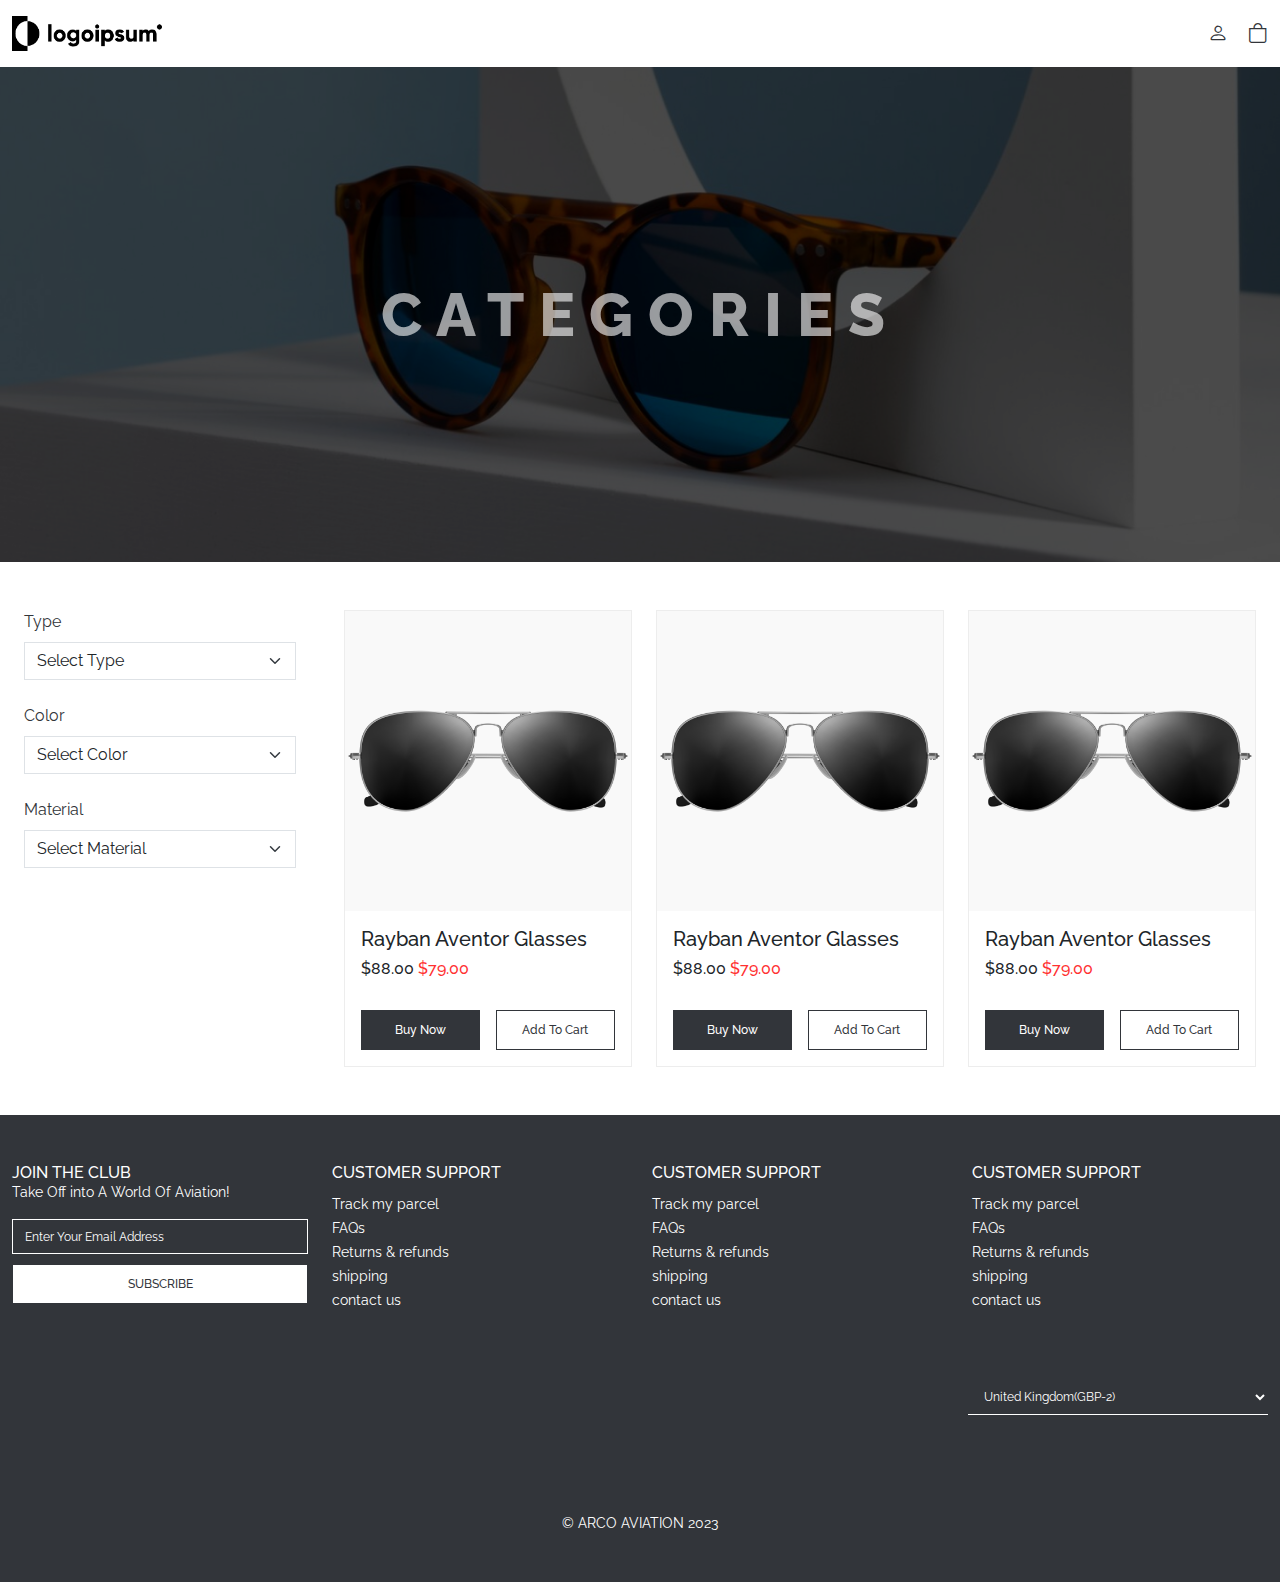
<file: category.html>
<!DOCTYPE html>
<html lang="en">
  <head>
    <meta charset="UTF-8" />
    <meta name="viewport" content="width=device-width, initial-scale=1.0" />
    <title>Template</title>

    <!-- CSS files -->
    <link
      href="https://cdn.jsdelivr.net/npm/bootstrap@5.3.3/dist/css/bootstrap.min.css"
      rel="stylesheet"
      integrity="sha384-QWTKZyjpPEjISv5WaRU9OFeRpok6YctnYmDr5pNlyT2bRjXh0JMhjY6hW+ALEwIH"
      crossorigin="anonymous"
    />
    <link
      rel="stylesheet"
      href="https://cdn.jsdelivr.net/npm/swiper@11/swiper-bundle.min.css"
    />
    <link rel="stylesheet" href="assets/css/style.css" />
  </head>
  <body>
    <header class="py-3">
      <div class="container">
        <div class="inner d-flex">
          <div class="logo">
            <a href="">
              <img src="assets/images/logo.png" alt="" />
            </a>
          </div>
          <div class="header-cta-wrapper d-flex align-items-center ms-auto">
            <a href="#" class="profile">
              <i class="bi bi-person"></i>
            </a>
            <a href="#" class="cart">
              <i class="bi bi-bag"></i>
            </a>
          </div>
        </div>
      </div>
    </header>

    <div class="hero">
      <div class="container">
        <div class="inner">
          <h1>Categories</h1>
        </div>
      </div>
    </div>

    <div class="categories py-5">
      <div class="container gx-5">
        <div class="inner row g-5">
          <div class="col-lg-3">
            <div class="filters">
              <div class="form-group mb-4">
                <label class="form-label text-bold">Type</label>
                <select class="form-select">
                  <option value="">Select Type</option>
                  <option value="1">Most Popular</option>
                  <option value="2">New Arrival</option>
                  <option value="3">Hot Deals</option>
                  <option value="4">Men</option>
                  <option value="5">Women</option>
                  <option value="6">Kids</option>
                  <option value="7">Premium Collection</option>
                </select>
              </div>
              <div class="form-group mb-4">
                <label class="form-label">Color</label>
                <select class="form-select">
                  <option value="">Select Color</option>
                  <option value="1">Red</option>
                  <option value="2">Green</option>
                  <option value="3">Blue</option>
                </select>
              </div>
              <div class="form-group">
                <label class="form-label">Material</label>
                <select class="form-select">
                  <option value="">Select Material</option>
                  <option value="1">1</option>
                  <option value="2">2</option>
                  <option value="3">3</option>
                </select>
              </div>
            </div>
          </div>
          <div class="col-lg-9">
            <div class="row category-cards gy-5">
              <div class="col-xl-4 col-sm-6">
                <div class="card rounded-0">
                  <div class="card-image">
                    <img
                      src="assets/images/sunglasses-1.png"
                      class="card-img-top"
                      alt="..."
                    />
                  </div>
                  <div class="card-body">
                    <h5 class="card-title mb-2">Rayban Aventor Glasses</h5>
                    <h6>$88.00 <span class="fill-red">$79.00</span></h6>
                    <div class="cta-wrapper row gx-3 gy-2 mt-4">
                      <div class="col-md-6">
                        <a href="#" class="btn">Buy Now</a>
                      </div>
                      <div class="col-md-6">
                        <a href="#" class="btn outlined">Add To Cart</a>
                      </div>
                    </div>
                  </div>
                </div>
              </div>
              <div class="col-xl-4 col-sm-6">
                <div class="card rounded-0">
                  <div class="card-image">
                    <img
                      src="assets/images/sunglasses-1.png"
                      class="card-img-top"
                      alt="..."
                    />
                  </div>
                  <div class="card-body">
                    <h5 class="card-title mb-2">Rayban Aventor Glasses</h5>
                    <h6>$88.00 <span class="fill-red">$79.00</span></h6>
                    <div class="cta-wrapper row gx-3 gy-2 mt-4">
                      <div class="col-md-6">
                        <a href="#" class="btn">Buy Now</a>
                      </div>
                      <div class="col-md-6">
                        <a href="#" class="btn outlined">Add To Cart</a>
                      </div>
                    </div>
                  </div>
                </div>
              </div>
              <div class="col-xl-4 col-sm-6">
                <div class="card rounded-0">
                  <div class="card-image">
                    <img
                      src="assets/images/sunglasses-1.png"
                      class="card-img-top"
                      alt="..."
                    />
                  </div>
                  <div class="card-body">
                    <h5 class="card-title mb-2">Rayban Aventor Glasses</h5>
                    <h6>$88.00 <span class="fill-red">$79.00</span></h6>
                    <div class="cta-wrapper row gx-3 gy-2 mt-4">
                      <div class="col-md-6">
                        <a href="#" class="btn">Buy Now</a>
                      </div>
                      <div class="col-md-6">
                        <a href="#" class="btn outlined">Add To Cart</a>
                      </div>
                    </div>
                  </div>
                </div>
              </div>
            </div>
          </div>
        </div>
      </div>
    </div>

    <footer>
      <div class="container">
        <div class="inner py-5">
          <div class="row gy-5">
            <div class="col-lg-3 col-md-6">
              <div class="newsletter">
                <h6 class="text-uppercase text-white">join the club</h6>
                <p class="text-white">Take Off into A World Of Aviation!</p>
                <form action="" class="mt-2">
                  <input
                    type="email"
                    class="form-control"
                    placeholder="Enter Your Email Address"
                  />
                  <input type="button" class="btn" value="SUBSCRIBE" />
                </form>
              </div>
            </div>
            <div class="col-lg-3 col-md-6">
              <div class="footer-menu">
                <h6 class="text-uppercase text-white">customer support</h6>
                <ul>
                  <li><a href="">Track my parcel</a></li>
                  <li><a href="">FAQs</a></li>
                  <li><a href="">Returns & refunds</a></li>
                  <li><a href="">shipping</a></li>
                  <li><a href="">contact us</a></li>
                </ul>
              </div>
            </div>
            <div class="col-lg-3 col-md-6">
              <div class="footer-menu">
                <h6 class="text-uppercase text-white">customer support</h6>
                <ul>
                  <li><a href="">Track my parcel</a></li>
                  <li><a href="">FAQs</a></li>
                  <li><a href="">Returns & refunds</a></li>
                  <li><a href="">shipping</a></li>
                  <li><a href="">contact us</a></li>
                </ul>
              </div>
            </div>
            <div class="col-lg-3 col-md-6">
              <div class="footer-menu">
                <h6 class="text-uppercase text-white">customer support</h6>
                <ul>
                  <li><a href="">Track my parcel</a></li>
                  <li><a href="">FAQs</a></li>
                  <li><a href="">Returns & refunds</a></li>
                  <li><a href="">shipping</a></li>
                  <li><a href="">contact us</a></li>
                </ul>
              </div>
            </div>
            <div class="col-12">
              <div class="region-selector">
                <form action="">
                  <select name="" class="form-control" id="">
                    <option value="" selected>United Kingdom(GBP-2)</option>
                    <option value="">United Kingdom(GBP-3)</option>
                    <option value="">United Kingdom(GBP-4)</option>
                  </select>
                </form>
              </div>
            </div>
            <div class="copyrights">
              <p class="text-center text-white mb-0">
                &#169; ARCO AVIATION 2023
              </p>
            </div>
          </div>
        </div>
      </div>
    </footer>
    <!-- JS files -->
    <script
      src="https://cdn.jsdelivr.net/npm/bootstrap@5.3.3/dist/js/bootstrap.bundle.min.js"
      integrity="sha384-YvpcrYf0tY3lHB60NNkmXc5s9fDVZLESaAA55NDzOxhy9GkcIdslK1eN7N6jIeHz"
      crossorigin="anonymous"
    ></script>
    <script src="https://cdn.jsdelivr.net/npm/swiper@11/swiper-bundle.min.js"></script>
    <script src="assets/js/custom.js"></script>
  </body>
</html>
</file>
<file: assets/css/style.css>
@import url('https://fonts.googleapis.com/css2?family=Raleway:ital,wght@0,100..900;1,100..900&display=swap');
@import url("https://cdn.jsdelivr.net/npm/bootstrap-icons@1.3.0/font/bootstrap-icons.css");

/* Font Weights for Google Fonts */
* {
  box-sizing: border-box;
}

:root {
  --body_color: #32353a;
  --fill_extra_light: #f9f9f9;
  --fill_light-gray: #eeeeee;
  --fill_navy_blue: #2f2f72;
  --fill_orange: #FFA500;
  --fill_green: #04B204;
  --fill_red: #FF3131;
}

body {
  font-size: 16px;
  line-height: 1.5;
  font-family: "Raleway", sans-serif;
  color: var(--body_color);
}

html,
body,
section,
div,
span,
a,
ul,
ol,
li,
h1,
h2,
h3,
h4,
h5,
h6 {
  padding: 0;
  margin: 0;
  text-decoration: none;
  list-style-type: none;
}

@media screen and (max-width: 1400px) {
  body .container {
    max-width: 1320px;
  }
}


.btn {
  width: 100%;
  padding: 10px 20px;
  background-color: #32353a;
  border-radius: 0;
  color: #fff;
  font-weight: 500;
  font-size: 18px;
  border: 1px solid #32353a;
  text-transform: capitalize;
}

.btn:hover {
  background-color: #fff;
  border: 1px solid #32353a;
}

header .logo img {
  max-width: 150px;
  width: 100%;
}

header .header-cta-wrapper a {
  display: inline-block;
  margin-left: 20px;
  font-size: 20px;
  color: inherit;
}

.swiper-button-next,
.swiper-button-prev {
  width: auto;
  height: auto;
  position: unset;
  border-radius: 50%;
  overflow: hidden;
}

.swiper-button-next:after,
.swiper-button-prev:after {
  color: #fff;
  font-size: 20px;
  min-width: 40px;
  height: 40px;
  display: flex;
  align-items: center;
  justify-content: center;
  border-radius: 50%;
  background: rgba(0, 0, 0, 0.8);
  font-weight: 700;
  transition: 0.3s all ease;
}

.swiper-button-next:hover:after,
.swiper-button-prev:hover:after {
  background: rgba(0, 0, 0, 1);
}

.product-image-slidshow {
  height: 80vh;
  max-height: 700px;
  position: relative;
  display: flex;
  justify-content: space-between;
  gap: 10px;
}

.product-image-slidshow .swiper-slide>.image {
  background-color: var(--fill_extra_light);
  height: 100%;
}

.product-thumb-slider {
  width: 100px;
  height: 100%;
}

.product-image-slidshow .swiper-horizontal>.swiper-scrollbar,
.product-image-slidshow .swiper-scrollbar.swiper-scrollbar-horizontal,
.product-image-slidshow .swiper-scrollbar-drag {
  height: 8px !important;
  border-radius: 0 !important;
}

.product-thumb-slider .swiper-slide {
  display: flex;
  justify-content: center;
  align-items: center;
  background-color: var(--fill_extra_light);
}

.product-thumb-slider .swiper-slide>.image {
  position: relative;
  cursor: pointer;
}

.product-thumb-slider {
  max-width: 100px;
  width: 100%;
}

.product-thumb-slider .swiper-slide>.image:after {
  content: "";
  position: absolute;
  left: 0;
  bottom: 0;
  height: 5px;
  width: 100%;
  background-color: transparent;
  transition: 0.3s all ease;
}

.product-thumb-slider .swiper-slide>.image img {
  display: block;
  width: 100%;
  height: 100%;
  object-fit: contain;
}

.product-thumb-slider .swiper-slide.swiper-slide-thumb-active .image:after {
  background-color: var(--fill_navy_blue);
}

.swiper-scrollbar {
  display: none;
}

.product-image-slider {
  flex: 1;
}

.product-image-slider .swiper-slide>.image img {
  display: block;
  width: 100%;
  height: 100%;
  object-fit: contain;
}

.swiper-counter {
  position: absolute;
  bottom: 20px;
  left: 15px;
  z-index: 3;
}

.status-tags {
  display: flex;
  flex-wrap: wrap;
}

.tag {
  padding: 3px 10px;
  border-radius: 10000px;
  font-size: 12px;
  background-color: var(--fill_light-gray);
  font-weight: 500;
  text-transform: uppercase;
  width: fit-content;
}

.product-available {
  background-color: var(--fill_green) !important;
  color: var(--body_color) !important;
}

.product-almost-sold {
  background-color: var(--fill_orange) !important;
  color: var(--body_color) !important;
}

.rating-wrapper .rating-stars {
  display: flex;
}

.product-sold {
  background-color: var(--fill_red) !important;
  color: #fff !important;
}

.rating-wrapper .rating-stars i {
  font-size: 20px;
  line-height: 0.8;
  display: inline-block;
  margin-right: 5px;
  cursor: pointer;
}

.rating-wrapper .rating-text a {
  color: var(--body_color);
  display: inline-block;
  margin-left: 10px;
}

.rating-wrapper .rating-text a:hover {
  text-decoration: underline;
}

.sizes-btns {
  display: flex;
  align-items: center;
  gap: 10px;
  margin-top: 10px;
}

.sizes-btns .radio__button {
  display: inline-block;
  position: relative;
}

.sizes-btns .radio__button label {
  cursor: pointer;
  color: #9f9f9f;
  user-select: none;
  border: 1px solid #e6e6e6;
  height: 42px;
  width: 42px;
  overflow: hidden;
  display: flex;
  align-items: center;
  justify-content: center;
  text-align: center;
  border-radius: 0;
  margin: 0;
  transition: all 120ms ease-in-out;
  z-index: 1;
}

.sizes-btns .radio__button label p {
  font-size: 16px;
  font-weight: 600;
  display: block;
  line-height: 1.5;
  z-index: 3;
  margin: 0;
  text-transform: uppercase;
}

.sizes-btns .radio__button input[type=radio] {
  display: none;
}

.sizes-btns .radio__button input[type=radio]:checked+label {
  color: #fff;
  border: 1px solid #32353a;
  background: #32353a;
}

.sizes-btns .radio__button input[type=radio]:disabled+label {
  cursor: not-allowed;
  color: #ccc;
  background: #f5f5f5;
  border: 1px solid #e7e7e7;
}

.quantity-wrapper .qty-container {
  display: flex;
  border: 1px solid #d4d4d4;
  width: fit-content;
  margin-top: 10px;
}

.quantity-wrapper .qty-container .input-qty {
  text-align: center;
  padding: 6px 5px;
  border: none;
  max-width: 50px;
  font-weight: 500;
}

.quantity-wrapper .qty-container .input-qty:focus {
  outline: none;
  box-shadow: none;
  background-color: #32353a;
  color: #fff;
}

.quantity-wrapper .qty-container .input-qty:focus i {
  color: #fff;
}

.quantity-wrapper .qty-container .qty-btn-minus,
.quantity-wrapper .qty-container .qty-btn-plus {
  font-size: 18px;
  font-weight: 600;
  display: flex;
  align-items: center;
  justify-content: center;
  line-height: 1.2;
  height: 38px;
  width: 38px;
  transition: 0.3s;
  background-color: #fff;
  border: none;
}

.quantity-wrapper .qty-container .qty-btn-minus:focus,
.quantity-wrapper .qty-container .qty-btn-minus:hover,
.quantity-wrapper .qty-container .qty-btn-plus:focus,
.quantity-wrapper .qty-container .qty-btn-plus:hover {
  outline: none;
  box-shadow: none;
  background-color: #32353a;
  color: #fff;
}

.quantity-wrapper .qty-container .qty-btn-minus:focus i,
.quantity-wrapper .qty-container .qty-btn-minus:hover i,
.quantity-wrapper .qty-container .qty-btn-plus:focus i,
.quantity-wrapper .qty-container .qty-btn-plus:hover i {
  color: #fff;
}

.buy-btns-wrapper {
  display: flex;
  flex-direction: column;
  gap: 10px;
}

.featured-note {
  font-size: 18px;
  line-height: 1.2;
  font-weight: 400;
  color: #04B204;
  display: flex;
  align-items: center;
  text-transform: uppercase;
}

.featured-note i {
  margin-right: 5px;
  line-height: 0;
}

.subscribe-wrapper .sizes-btns .radio__button {
  height: 100%;
}

.subscribe-wrapper .sizes-btns {
  display: grid;
  grid-template-columns: repeat(3, 1fr);
  gap: 15px;
}

.subscribe-wrapper .sizes-btns .radio__button label {
  height: 100%;
  width: 100%;
  padding: 10px 25px;
  min-height: 64px;
}

.subscribe-wrapper .sizes-btns .radio__button label p {
  font-size: 14px;
}

.product-notification-form form {
  margin-top: 10px;
}

.form-control:focus {
  box-shadow: none;
  border: 1px solid #32353a;
  border-radius: 0;
}

.form-control {
  box-shadow: none;
  border: 1.2px solid #32353a;
  border-radius: 0;
  font-size: 16px;
  line-height: 1.2;
  min-height: 50px;
}

.form-control::placeholder {
  font-size: 16px;
}

.product-details-accordions .accordion {
  max-width: 890px;
  margin: 0 auto;
}

.accordion-item {
  border: none;
}

.accordion-item .accordion-header .accordion-button {
  border: none;
  color: var(--body_color);
  background: transparent;
  font-weight: 500;
  text-transform: uppercase;
}

.accordion-item .accordion-header .accordion-button:focus {
  box-shadow: none;
}

.accordion-item .accordion-header .accordion-button:not(.collapsed),
.accordion-item .accordion-header .accordion-button {
  border-bottom: 1px solid var(--body_color);
}

.accordion-item .accordion-body {
  font-size: 14px;
}

.accordion-item .accordion-header .accordion-button::after {
  background-image: url("data:image/svg+xml,%3csvg xmlns='http://www.w3.org/2000/svg' width='30' height='30' fill='currentColor' class='bi bi-plus' viewBox='0 0 16 16'%3e%3cpath d='M8 4a.5.5 0 0 1 .5.5v3h3a.5.5 0 0 1 0 1h-3v3a.5.5 0 0 1-1 0v-3h-3a.5.5 0 0 1 0-1h3v-3A.5.5 0 0 1 8 4'/%3e%3c/svg%3e");
}

.accordion-item .accordion-header .accordion-button:not(.collapsed)::after {
  background-image: url("data:image/svg+xml,%3csvg xmlns='http://www.w3.org/2000/svg' width='16' height='16' fill='currentColor' class='bi bi-dash' viewBox='0 0 16 16'%3e%3cpath d='M4 8a.5.5 0 0 1 .5-.5h7a.5.5 0 0 1 0 1h-7A.5.5 0 0 1 4 8'/%3e%3c/svg%3e");
}

.accordion-item:last-of-type>.accordion-header .accordion-button.collapsed {
  border-radius: 0;
}

.related-product-slider .related-product-slide .image {
  width: 100%;
  max-height: 400px;
  min-height: 400px;
  display: flex;
  align-items: center;
  position: relative;
  justify-content: center;
  padding: 10px;
  background-color: var(--fill_light-gray);
}

.related-product-slider .related-product-slide img {
  width: 100%;
  object-fit: contain;
}

.add-to-card {
  font-size: 24px;
  line-height: 0;
  position: absolute;
  bottom: 15px;
  right: 15px;
  display: flex;
  align-items: center;
  justify-content: center;
}

.add-to-card .status {
  font-size: 14px;
  line-height: 0;
  width: 16px;
  height: 16px;
  border-radius: 50%;
  display: flex;
  align-items: center;
  justify-content: center;
  background-color: var(--fill_navy_blue);
  position: absolute;
  bottom: -3px;
  right: 0px;
  color: #fff;
  transition: all 0.2s ease-in-out;
}

.add-to-card:hover .status {
  transform: scale(1.2);
}

.related-product-slider .related-product-slide .tag {
  margin: 10px 0;
}


.fast-feature {
  min-height: 200px;
  padding: 30px 15px;
  display: flex;
  align-items: center;
  justify-content: center;
  background-color: var(--fill_light-gray);
  margin: 30px 0;
}

.fast-feature .feature-details {
  font-size: 34px;
  line-height: 1.2;
  display: flex;
  align-items: center;
  justify-content: center;
  gap: 10px;
}

.fast-feature .feature-details svg {
  flex: 1;
}

.fast-feature .feature-details h3 {
  max-width: 210px;
  width: 100%;
  text-transform: capitalize;
  text-align: center;
  font-weight: 600;
}

/*Footer*/
footer {
  background-color: #32353a;
}

footer p {
  font-size: 14px;
}

footer .form-control {
  font-size: 12px;
  background-color: var(--body_color);
  border-color: #fff;
  color: #fff !important;
  min-height: 35px;
}

footer .form-control:focus {
  border-color: #fff;
  background-color: var(--body_color);
}

footer .form-control::placeholder {
  font-size: 12px;
  color: #fff;
}

footer input.btn {
  min-height: 35px;
  font-size: 12px;
  background-color: #fff;
  color: var(--body_color);
  margin-top: 10px;
}

footer input.btn:hover {
  background-color: var(--body_color);
  border-color: #fff;
  color: #fff;
}

.footer-menu ul {
  list-style: none;
  padding: 0;
  margin: 0;
  display: flex;
  flex-direction: column;
  margin-top: 10px;
}

.footer-menu ul a {
  font-size: 14px;
  color: #fff;
  transition: all 0.2s ease-in-out;
}

.footer-menu ul a:hover {
  color: var(--fill_orange);
}

.region-selector {
  display: flex;
  align-items: center;
  justify-content: flex-end;
  margin-top: 20px;
  margin-bottom: 50px;
}

.region-selector form {
  max-width: 300px;
  width: 100%;
}

.region-selector form select,
.region-selector form select:focus {
  border: none;
  border-bottom: 1px solid #fff;
  appearance: auto;
}

.fancybox-container {
  background: #eeeeee;
}

.fancybox-is-open .fancybox-bg {
  opacity: 1;
  background: none;
}

.floating-btn {
  position: fixed;
  bottom: 0;
  left: 0;
  width: 100%;
  z-index: 99;
  display: none;
}

.categories .products {
  display: grid;
  grid-template-columns: repeat(4, 1fr);
  gap: 15px;
}

.categories .products .related-product-slide {
  width: 100%;
}
.categories .filter {
  display: flex;
  align-items: flex-end;
  justify-content: flex-end;
}

.categories .filter select {
  border: none;
}

.categories .categories-filters .tag {
  padding: 5px 20px;
  font-size: 14px;
  font-weight: 600;
  word-wrap: unset;
  word-break: keep-all;
  color: #32353a;
  cursor: pointer;
  transition: all 0.2s ease-in-out;
  text-wrap: nowrap;
}

.categories .categories-filters .tag:hover ,.categories .categories-filters .tag.active {
  color: #fff;
  background-color: #32353a;
}
@media screen and (max-width:1200px) {

  .swiper-button-next:after,
  .swiper-button-prev:after {
    min-width: 35px;
    height: 35px;
  }

  .product-thumb-slider {
    max-width: 75px;
  }
}

@media screen and (max-width:991px) {
  .product-image-slidshow {
    margin-bottom: 30px;
  }

  .related-product-slider .related-product-slide .image {
    max-height: 300px;
    min-height: 300px;
  }

  .categories .products .related-product-slide .image {
    max-height: 230px;
    min-height: 230px;
  }
}

@media screen and (max-width:767px) {
  .categories .products {
    grid-template-columns: repeat(3, 1fr);
  }

  .categories .categories-filters .tag {
    padding: 5px 10px;
    font-size: 12px;
  }
}

@media screen and (max-width:575px) {
  .floating-btn {
    display: flex;
    align-items: center;
    justify-content: center;
    border-top: 1.3px solid #fff;
  }

  .floating-btn.active {
    display: none;
  }

  .product-thumb-slider,
  .product-image-slidshow .swiper-button-next,
  .product-image-slidshow .swiper-button-prev {
    display: none;
  }

  .swiper-scrollbar {
    display: block;
  }

  .subscribe-wrapper .sizes-btns .radio__button label {
    padding: 10px
  }

  .subscribe-wrapper .sizes-btns {
    gap: 10px;
  }

  .region-selector form {
    max-width: 100%;
  }

  .product-image-slidshow {
    height: 60vh;
    gap: 0;
  }

  .categories .products {
    grid-template-columns: repeat(2, 1fr);
  }
}

/*Category page*/
.fill-red {
  color: var(--fill_red);
}

.form-select {
  box-shadow: none !important;
  border-color: #DEE2E6 !important;
  border-radius: 0;
}

.hero {
  background: url(../images/hero-bg.jpg) no-repeat center center/cover;
  position: relative;
}

.hero:after {
  content: '';
  position: absolute;
  top: 0;
  left: 0;
  width: 100%;
  height: 100%;
  background-color: rgba(0, 0, 0, 0.7);
  display: block;
}

.hero .inner {
  position: relative;
  z-index: 1;
  min-height: 55vh;
  display: flex;
  flex-direction: column;
  align-items: center;
  justify-content: center;
  text-align: center;
}

.hero h1 {
  color: #fff;
  font-size: 60px;
  text-transform: uppercase;
  letter-spacing: 15px;
  color: rgba(255, 255, 255, 0.6);
  font-weight: 800;
}

.category-cards .card {
  border-color: rgba(0, 0, 0, 0.07);
}

.category-cards .card .btn {
  font-size: 12px;
}

.btn.outlined {
  border-color: var(--body_color);
  background-color: transparent;
  color: var(--body_color);
}

.btn.outlined:hover {
  border-color: var(--body_color);
  background-color: var(--body_color);
  color: #fff;
}

.category-cards .card-image {
  background-color: var(--fill_extra_light);
  min-height: 300px;
  padding-bottom: 50%;
  position: relative;
}

.category-cards .card-image img {
  position: absolute;
  left: 0;
  top: 0;
  width: 100%;
  height: 100%;
  object-fit: contain;
}

@media (max-width: 767px) {
  .hero h1 {
    font-size: 30px;
  }
}

@media (max-width: 575px) {
  .hero h1 {
    font-size: 25px;
    letter-spacing: 7px;
  }
}

.related-products.custome-slider {
  display: flex;
  flex-wrap: wrap;
  width: 100%;
  padding-left: 0;
}

.related-products.custome-slider .related-product-slide {
  flex: 0 0 25%;
  box-sizing: border-box;
  padding: 8px;
  transition: transform 0.5s ease;
}

@media screen and (max-width:767px) {
  .related-products.custome-slider .related-product-slide {
    flex: 0 0 33.333%;
  }

  .related-product-slider .related-product-slide .image {
    max-height: 230px;
    min-height: 230px;
  }

}

@media screen and (max-width:575px) {
  .related-products.custome-slider .related-product-slide {
    flex: 0 0 50%;
    padding: 5px;
  }

  .related-product-slider .related-product-slide .image {
    max-height: 230px;
    min-height: 230px;
  }
}

.swiper.categories-filters .swiper-slide {
  width: auto !important;
}

.swiper.categories-filters .swiper-wrapper {
  min-height: 30px;
}
</file>
